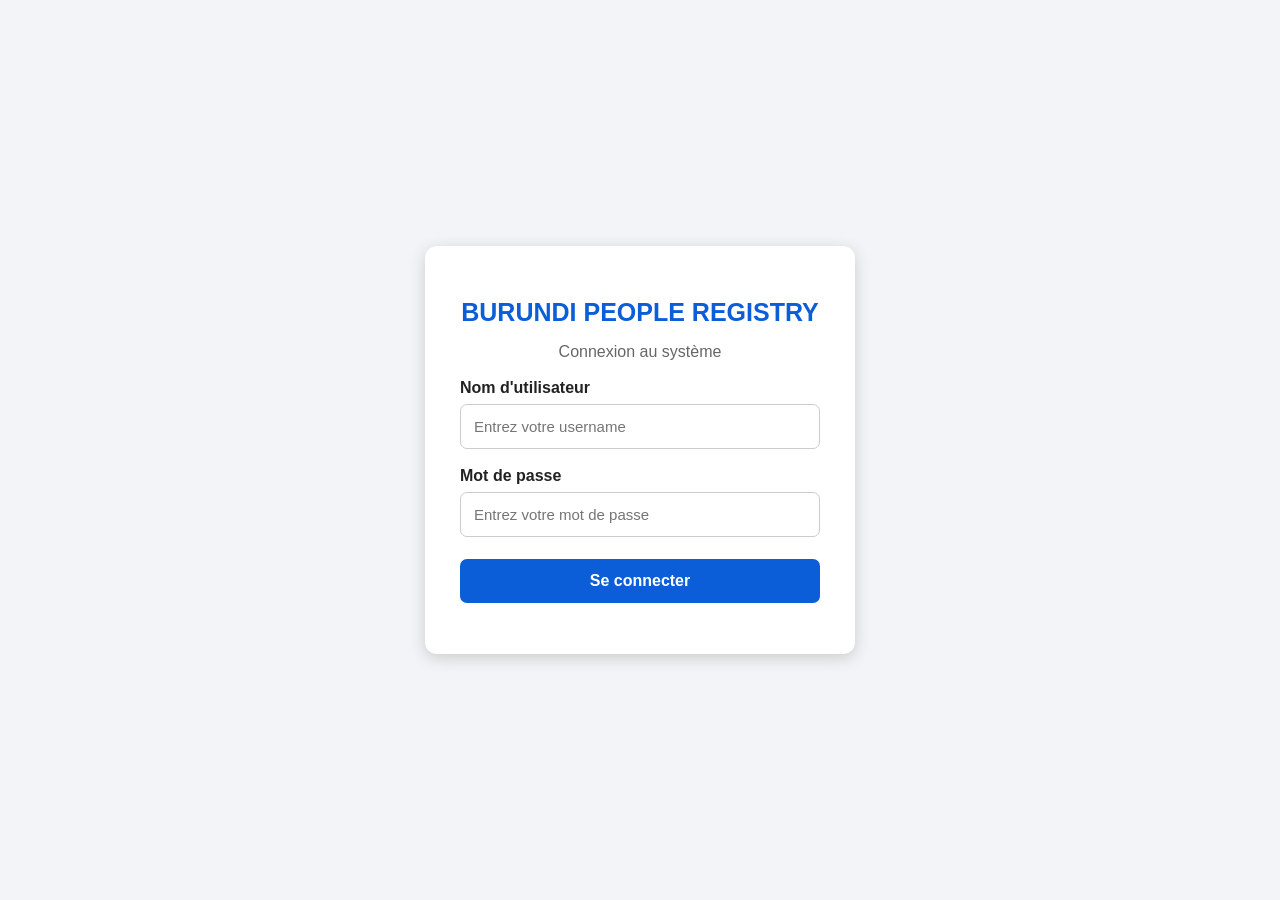
<file: index.html>
<!DOCTYPE html>
<html lang="fr">

<head>
    <meta charset="UTF-8">
    <meta name="viewport" content="width=device-width, initial-scale=1.0">

    <title>Burundi People Registry</title>

    <link rel="stylesheet" href="index.css">
</head>

<body>

    <!-- ================= CONNEXION ================= -->

    <div id="pageConnexion" class="connexion-container">

        <div class="connexion-box">

            <h1>BURUNDI PEOPLE REGISTRY</h1>

            <p>Connexion au système</p>

            <form id="connexionForm">

                <div class="form-group">

                    <label for="username">
                        Nom d'utilisateur
                    </label>

                    <input
                        type="text"
                        id="username"
                        placeholder="Entrez votre username"
                        required
                    >

                </div>


                <div class="form-group">

                    <label for="password">
                        Mot de passe
                    </label>

                    <input
                        type="password"
                        id="password"
                        placeholder="Entrez votre mot de passe"
                        required
                    >

                </div>


                <button
                    type="submit"
                    class="btn-login"
                >
                    Se connecter
                </button>


                <p
                    id="messageConnexion"
                    class="message"
                ></p>

            </form>

        </div>

    </div>



    <!-- ================= APPLICATION ================= -->

    <div id="application" class="hidden">

        <header>

            <h1>BURUNDI PEOPLE REGISTRY</h1>

            <p>
                Système d'enregistrement et de gestion
                des personnes
            </p>

        </header>


        <nav>

            <a href="index.html">
                Accueil
            </a>

            <a href="register.html">
                Inscription
            </a>

            <a href="liste.html">
                Liste
            </a>

            <a
                href="manager.html"
                id="managerLink"
            >
                Manager
            </a>

            <button
                id="btnDeconnexion"
                class="btn-logout"
            >
                Déconnexion
            </button>

        </nav>


        <main>

            <!-- ================= ACCUEIL ================= -->

            <section class="hero">

                <h2>
                    Bienvenue dans Burundi People Registry
                </h2>

                <p>
                    Cette application permet
                    d'enregistrer et de gérer
                    les informations des personnes.
                </p>

                <p id="bienvenueUtilisateur"></p>

                <div class="actions">

                    <a
                        href="inscription.html"
                        class="btn-primary"
                    >
                        Enregistrer une personne
                    </a>

                    <a
                        href="liste.html"
                        class="btn-secondary"
                    >
                        Voir la liste
                    </a>

                </div>

            </section>


            <!-- ================= RECHERCHE ================= -->

            <section>

                <h2>
                    Rechercher une personne
                </h2>

                <div class="search-box">

                    <input
                        type="search"
                        id="searchInput"
                        placeholder="Nom, prénom, carte d'identité ou téléphone..."
                    >

                    <button
                        id="btnRecherche"
                        class="btn-primary"
                    >
                        Rechercher
                    </button>

                </div>


                <div
                    id="resultatRecherche"
                    class="resultats"
                ></div>

            </section>


            <!-- ================= INFORMATIONS ================= -->

            <section>

                <h2>
                    Informations
                </h2>

                <div class="cards">

                    <div class="card">

                        <h3>Enregistrement</h3>

                        <p>
                            Ajouter les informations
                            d'une personne dans le système.
                        </p>

                    </div>


                    <div class="card">

                        <h3>Recherche</h3>

                        <p>
                            Rechercher rapidement
                            une personne enregistrée.
                        </p>

                    </div>


                    <div class="card">

                        <h3>Liste</h3>

                        <p>
                            Consulter les personnes
                            enregistrées.
                        </p>

                    </div>


                    <div class="card">

                        <h3>Gestion</h3>

                        <p>
                            Le Manager peut gérer
                            les utilisateurs du système.
                        </p>

                    </div>

                </div>

            </section>

        </main>


        <footer>

            <p>
                © 2026 Burundi People Registry
            </p>

        </footer>

    </div>


    <script src="index.js"></script>

</body>

</html
</file>
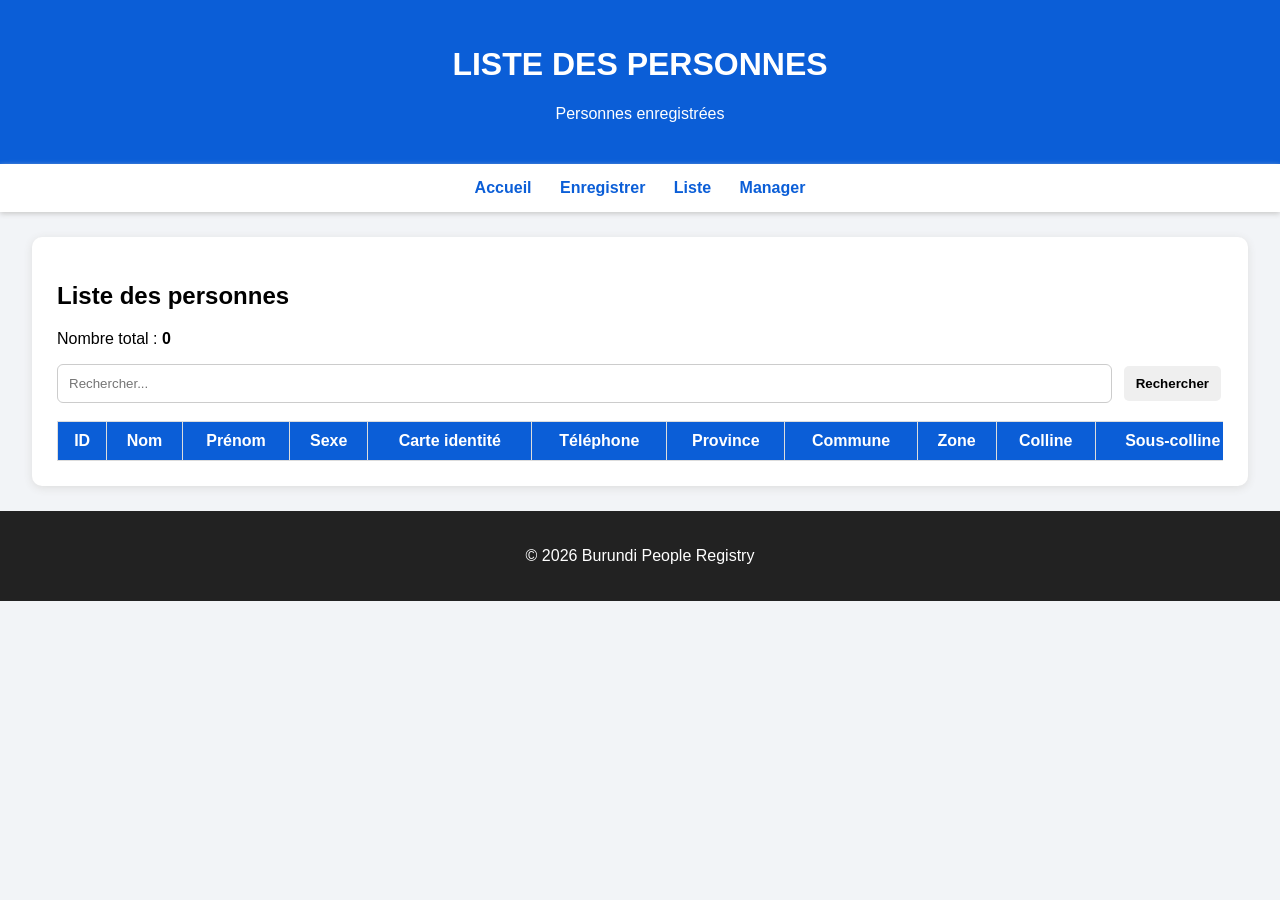
<file: liste.html>
<!DOCTYPE html>
<html lang="fr">

<head>

    <meta charset="UTF-8">

    <meta
        name="viewport"
        content="width=device-width, initial-scale=1.0"
    >

    <title>Liste des personnes</title>

    <link
        rel="stylesheet"
        href="liste.css"
    >

</head>

<body>

<header>

    <h1>LISTE DES PERSONNES</h1>

    <p>
        Personnes enregistrées
    </p>

</header>


<nav>

    <a href="index.html">Accueil</a>

    <a href="register.html">
        Enregistrer
    </a>

    <a href="liste.html">
        Liste
    </a>

    <a href="manager.html">
        Manager
    </a>

</nav>


<main>

<section>

    <h2>Liste des personnes</h2>

    <p>
        Nombre total :

        <strong id="totalPersonnes">
            0
        </strong>
    </p>


    <div class="search-box">

        <input
            type="search"
            id="listeSearch"
            placeholder="Rechercher..."
        >

        <button
            class="btn btn-primary"
            onclick="rechercherDansListe()"
        >
            Rechercher
        </button>

    </div>


    <br>


    <div class="table-container">

        <table>

            <thead>

                <tr>

                    <th>ID</th>
                    <th>Nom</th>
                    <th>Prénom</th>
                    <th>Sexe</th>
                    <th>Carte identité</th>
                    <th>Téléphone</th>
                    <th>Province</th>
                    <th>Commune</th>
                    <th>Zone</th>
                    <th>Colline</th>
                    <th>Sous-colline</th>
                    <th>Actions</th>

                </tr>

            </thead>


            <tbody id="tableBody"></tbody>

        </table>

    </div>

</section>

</main>


<footer>

    <p>
        © 2026 Burundi People Registry
    </p>

</footer>


<script src="liste.js"></script>

</body>

</html>
</file>
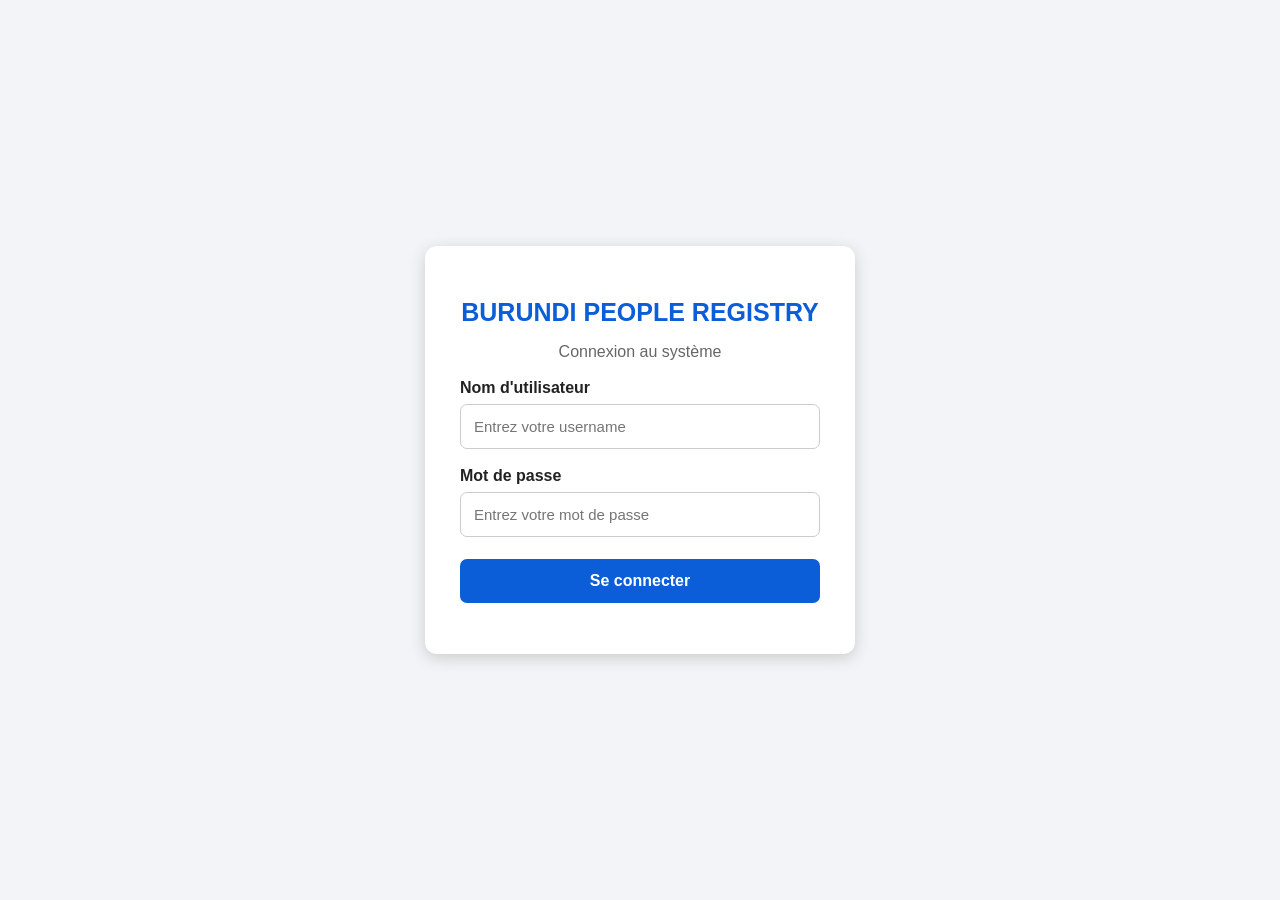
<file: manager.html>
<!DOCTYPE html>
<html lang="fr">

<head>

    <meta charset="UTF-8">

    <meta
        name="viewport"
        content="width=device-width, initial-scale=1.0"
    >

    <title>Manager - Burundi People Registry</title>

    <link
        rel="stylesheet"
        href="manager.css"
    >

</head>


<body>


<header>

    <div>

        <h1>
            BURUNDI PEOPLE REGISTRY
        </h1>

        <p>
            Espace Manager
        </p>

    </div>
    


    <button
        id="btnDeconnexion"
        class="btn-deconnexion"
    >
        Déconnexion
    </button>
</header>


<nav class="menu">
    
    <a href="index.html">
        Accueil
    </a>
    
    <a href="register.html">
        Inscription
    </a>
    
    <a href="liste.html">
        Liste
    </a>
    
</nav>


<main>
</header>


<nav class="menu">
    

    
</nav>


<main>
</header>


<main>
</header>


<main>


    <!-- =================================
         STATISTIQUES
    ================================== -->

    <section class="dashboard">

        <div class="card">

            <h3>
                Nombre d'utilisateurs
            </h3>

            <strong id="totalComptes">
                0
            </strong>

        </div>


        <div class="card">

            <h3>
                Personnes enregistrées
            </h3>

            <strong id="totalPersonnes">
                0
            </strong>

        </div>

    </section>



    <!-- =================================
         COMPTES UTILISATEURS
    ================================== -->

    <section>

        <h2>
            Liste des utilisateurs
        </h2>


        <div class="table-container">

            <table>

                <thead>

                    <tr>

                        <th>ID</th>

                        <th>Username</th>

                        <th>Nom complet</th>

                        <th>Rôle</th>

                        <th>Actions</th>

                    </tr>

                </thead>


                <tbody id="comptesBody">

                </tbody>

            </table>

        </div>

    </section>



    <!-- =================================
         PERSONNES
    ================================== -->

    <section>

        <h2>
            Liste des personnes enregistrées
        </h2>


        <button
            id="btnActualiser"
            class="btn-actualiser"
        >
            Actualiser
        </button>


        <div class="table-container">

            <table>

                <thead>

                    <tr>

                        <th>ID</th>

                        <th>Nom</th>

                        <th>Prénom</th>

                        <th>Sexe</th>

                        <th>Date naissance</th>

                        <th>Carte identité</th>

                        <th>Téléphone</th>

                        <th>Province</th>

                        <th>Commune</th>

                        <th>Zone</th>

                        <th>Colline</th>

                        <th>Sous-colline</th>

                    </tr>

                </thead>


                <tbody id="tableBody">

                </tbody>

            </table>

        </div>


        <br>


        <button
            id="btnCSV"
            class="btn-csv"
        >
            Télécharger la liste CSV
        </button>

    </section>


</main>


<script src="manager.js"></script>


</body>

</html>
</file>
<file: index.css>
* {
    box-sizing: border-box;
}


body {
    margin: 0;

    font-family: Arial, sans-serif;

    background: #f2f4f7;

    color: #222;
}


/* ================= CONNEXION ================= */

.connexion-container {

    min-height: 100vh;

    display: flex;

    justify-content: center;

    align-items: center;

    padding: 20px;

    background: #f2f4f7;
}


.connexion-box {

    width: 100%;

    max-width: 430px;

    background: white;

    padding: 35px;

    border-radius: 12px;

    box-shadow: 0 4px 15px #ccc;

    text-align: center;
}


.connexion-box h1 {

    color: #0b5ed7;

    font-size: 25px;

    margin-bottom: 8px;
}


.connexion-box p {

    color: #666;
}


.form-group {

    text-align: left;

    margin-top: 18px;
}


.form-group label {

    display: block;

    font-weight: bold;

    margin-bottom: 7px;
}


.form-group input {

    width: 100%;

    padding: 13px;

    border: 1px solid #ccc;

    border-radius: 7px;

    font-size: 15px;

    outline: none;
}


.form-group input:focus {

    border-color: #0b5ed7;
}


.btn-login {

    width: 100%;

    margin-top: 22px;

    padding: 13px;

    border: none;

    border-radius: 7px;

    background: #0b5ed7;

    color: white;

    font-size: 16px;

    font-weight: bold;

    cursor: pointer;
}


.btn-login:hover {

    background: #084298;
}


.message {

    margin-top: 15px;

    font-weight: bold;
}


.message.error {

    color: #dc3545;
}


.message.success {

    color: #198754;
}


/* ================= APPLICATION ================= */

.hidden {

    display: none;
}


header {

    background: #0b5ed7;

    color: white;

    text-align: center;

    padding: 25px;
}


header h1 {

    margin: 0;
}


nav {

    background: white;

    padding: 15px;

    text-align: center;

    box-shadow: 0 2px 5px #ccc;
}


nav a {

    display: inline-block;

    color: #0b5ed7;

    text-decoration: none;

    font-weight: bold;

    margin: 5px 10px;
}


.btn-logout {

    border: none;

    padding: 9px 14px;

    border-radius: 6px;

    background: #dc3545;

    color: white;

    font-weight: bold;

    cursor: pointer;

    margin-left: 10px;
}


main {

    width: 95%;

    max-width: 1200px;

    margin: 25px auto;
}


section {

    background: white;

    padding: 25px;

    margin-bottom: 25px;

    border-radius: 10px;

    box-shadow: 0 2px 8px #ddd;
}


h2 {

    color: #0b5ed7;
}


/* ================= HERO ================= */

.hero {

    text-align: center;

    padding: 45px 25px;
}


.hero h2 {

    font-size: 28px;
}


.actions {

    margin-top: 25px;
}


.btn-primary,
.btn-secondary {

    display: inline-block;

    border: none;

    padding: 12px 18px;

    border-radius: 7px;

    text-decoration: none;

    font-weight: bold;

    cursor: pointer;

    margin: 5px;
}


.btn-primary {

    background: #0d6efd;

    color: white;
}


.btn-secondary {

    background: #198754;

    color: white;
}


/* ================= RECHERCHE ================= */

.search-box {

    display: flex;

    gap: 10px;
}


.search-box input {

    flex: 1;

    padding: 12px;

    border: 1px solid #ccc;

    border-radius: 7px;

    font-size: 15px;
}


.resultats {

    margin-top: 20px;

    display: grid;

    gap: 10px;
}


.resultat-personne {

    padding: 15px;

    border: 1px solid #ddd;

    border-radius: 8px;

    background: #f8f9fa;
}


.resultat-personne h3 {

    margin-top: 0;

    color: #0b5ed7;
}


/* ================= CARDS ================= */

.cards {

    display: grid;

    grid-template-columns:
        repeat(4, 1fr);

    gap: 15px;
}


.card {

    background: #f8f9fa;

    border: 1px solid #ddd;

    padding: 20px;

    border-radius: 8px;
}


.card h3 {

    color: #0b5ed7;
}


/* ================= FOOTER ================= */

footer {

    background: #222;

    color: white;

    text-align: center;

    padding: 20px;

    margin-top: 30px;
}


/* ================= MOBILE ================= */

@media (max-width: 750px) {

    nav a {

        display: block;

        margin: 10px;
    }


    .btn-logout {

        margin-top: 10px;

        margin-left: 0;
    }


    .search-box {

        flex-direction: column;
    }


    .cards {

        grid-template-columns: 1fr;
    }

}
</file>
<file: liste.css>
* {
    box-sizing: border-box;
}

body {
    margin: 0;
    font-family: Arial, sans-serif;
    background: #f2f4f7;
}

header {
    background: #0b5ed7;
    color: white;
    text-align: center;
    padding: 25px;
}

nav {
    background: white;
    padding: 15px;
    text-align: center;
    box-shadow: 0 2px 5px #ccc;
}

nav a {
    color: #0b5ed7;
    text-decoration: none;
    font-weight: bold;
    margin: 0 12px;
}

main {
    width: 95%;
    margin: 25px auto;
}

section {
    background: white;
    padding: 25px;
    border-radius: 10px;
    box-shadow: 0 2px 8px #ddd;
}

.search-box {
    display: flex;
    gap: 10px;
}

.search-box input {
    flex: 1;
    padding: 11px;
    border: 1px solid #ccc;
    border-radius: 6px;
}

.table-container {
    overflow-x: auto;
}

table {
    width: 100%;
    border-collapse: collapse;
    min-width: 1300px;
}

th,
td {
    border: 1px solid #ddd;
    padding: 10px;
}

th {
    background: #0b5ed7;
    color: white;
}

tr:nth-child(even) {
    background: #f8f9fa;
}

.btn {
    border: none;
    padding: 9px 12px;
    border-radius: 5px;
    cursor: pointer;
    margin: 2px;
    font-weight: bold;
}

.btn-edit {
    background: #ffc107;
}

.btn-delete {
    background: #dc3545;
    color: white;
}

footer {
    background: #222;
    color: white;
    text-align: center;
    padding: 20px;
    margin-top: 25px;
}

@media (max-width: 700px) {

    nav a {
        display: block;
        margin: 10px;
    }

    .search-box {
        flex-direction: column;
    }
}
</file>
<file: manager.css>
.menu {

    background:blue;

    padding: 10px;

    text-align: center;

    box-shadow: 0 2px 5px #ccc;

}


.menu a {
    background: red;

    display: inline-block;

    text-decoration: none;

    color:white;

    font-weight: bold;

    margin: 0 15px;

    padding: 8px 12px;
    border-radius: 10px;

}


.menu a:hover {

    background: #0b5ed7;

    color: white;

    border-radius: 20px;

}



* {
    box-sizing: border-box;
}


body {

    margin: 0;

    font-family: Arial, sans-serif;

    background: #f2f4f7;

    color: #222;

}


/* ==============================
   HEADER
============================== */

header {

    background: #0b5ed7;

    color: white;

    padding: 20px;

    display: flex;

    justify-content: space-between;

    align-items: center;

}


header h1 {

    margin: 0;

}


header p {

    margin: 5px 0 0;

}


/* ==============================
   MAIN
============================== */

main {

    width: 95%;

    max-width: 1400px;

    margin: 25px auto;

}


section {

    background: white;

    padding: 25px;

    margin-bottom: 25px;

    border-radius: 10px;

    box-shadow: 0 2px 8px #ddd;

}


h2 {

    color: #0b5ed7;

}


/* ==============================
   DASHBOARD
============================== */

.dashboard {

    display: grid;

    grid-template-columns:
        repeat(2, 1fr);

    gap: 20px;

    background: transparent;

    padding: 0;

    box-shadow: none;

}


.card {

    background: white;

    padding: 25px;

    border-radius: 10px;

    text-align: center;

    box-shadow: 0 2px 8px #ddd;

}


.card h3 {

    margin-top: 0;

    color: #555;

}


.card strong {

    font-size: 35px;

    color: #0b5ed7;

}


/* ==============================
   TABLE
============================== */

.table-container {

    overflow-x: auto;

}


table {

    width: 100%;

    border-collapse: collapse;

    min-width: 1000px;

}


th,
td {

    border: 1px solid #ddd;

    padding: 10px;

    text-align: left;

}


th {

    background: #0b5ed7;

    color: white;

}


tr:nth-child(even) {

    background: #f8f9fa;

}


/* ==============================
   BUTTONS
============================== */

button {

    border: none;

    padding: 11px 16px;

    border-radius: 6px;

    cursor: pointer;

    font-weight: bold;

}


.btn-deconnexion {

    background: #dc3545;

    color: white;

}


.btn-deconnexion:hover {

    background: #b02a37;

}


.btn-actualiser {

    background: #198754;

    color: white;

    margin-bottom: 15px;

}


.btn-csv {

    background: #0d6efd;

    color: white;

}


/* ==============================
   RESPONSIVE
============================== */

@media (max-width: 700px) {

    header {

        flex-direction: column;

        gap: 15px;

        text-align: center;

    }


    .dashboard {

        grid-template-columns: 1fr;

    }

}
</file>
